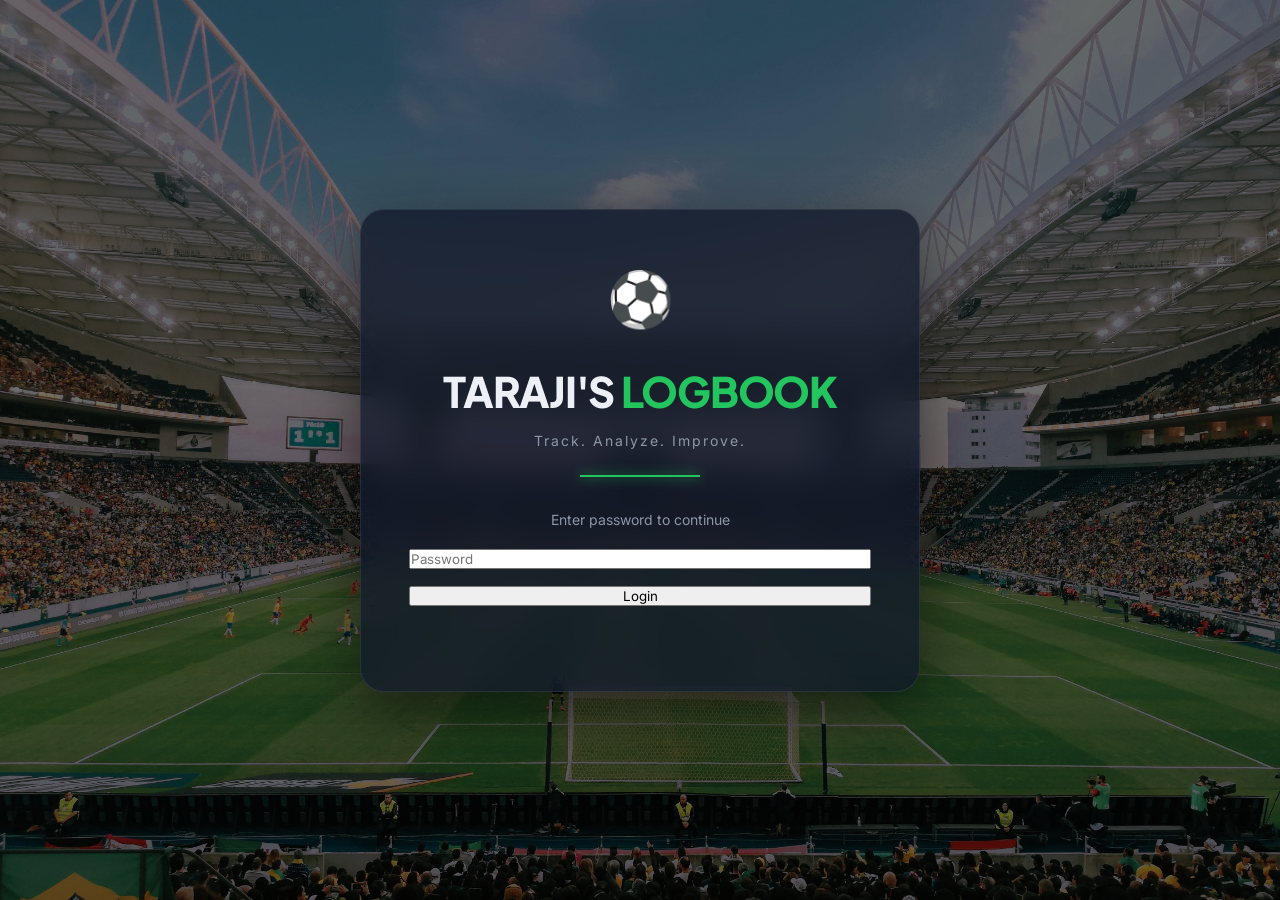
<file: login.html>
<!DOCTYPE html>
<html lang="pt">

<head>

    <meta charset="UTF-8">

    <meta
        name="viewport"
        content="width=device-width, initial-scale=1.0"
    >

    <title>
        TARAJI'S Logbook
    </title>

    <link rel="stylesheet" href="css/style.css">
    <link rel="stylesheet" href="css/layout.css">
    <link rel="stylesheet" href="css/components.css">

</head>

<body class="login-page">

    <div class="login-overlay">

        <div class="login-card">

            <div class="login-logo">
                ⚽
            </div>

            <h1 class="login-title">

                TARAJI'S

                <span>
                    LOGBOOK
                </span>

            </h1>

            <p class="login-tagline">

                Track. Analyze. Improve.

            </p>

            <div class="login-divider">

            </div>

            <p class="login-subtitle">

                Enter password to continue

            </p>

            <input
                id="passwordInput"
                type="password"
                placeholder="Password"
                autocomplete="off"
            >

            <button
                class="login-btn"
                onclick="login()"
            >

                Login

            </button>

            <div
                id="loginError"
                class="login-error"
            >

            </div>

        </div>

    </div>

    <script src="js/auth.js"></script>

    <script>

        document
            .getElementById(
                'passwordInput'
            )
            .addEventListener(
                'keydown',
                event => {

                    if (
                        event.key ===
                        'Enter'
                    ) {

                        login();

                    }

                }
            );

    </script>

<script>

    if (
        localStorage.getItem(
            'authenticated'
        ) &&
        localStorage.getItem(
            'authVersion'
        ) === 'v1'
    ) {

        window.location.href =
            'index.html';

    }

</script>
    
</body>

</html>
</file>
<file: css/style.css>
/* =========================
   GOOGLE FONT
========================= */

@import url('https://fonts.googleapis.com/css2?family=Inter:wght@400;500;600;700&family=Plus+Jakarta+Sans:wght@400;500;600;700;800&display=swap');


/* =========================
   CSS VARIABLES
========================= */

:root {

    /* Colors */
    --bg: #0f1318;
    --panel: #171c22;
    --panel-alt: #1d232b;

    --border: #2a313a;

    --text: #edf1f7;
    --text-muted: #8d98a7;

    --success: #22c55e;
    --danger: #ef4444;
    --warning: #f59e0b;
    --accent: #3b82f6;
    --chart-grid: #2a313a;
    --chart-text: #8d98a7;
    --chart-neutral: #94a3b8;

    /* Sidebar */
    --sidebar-width: 260px;
    --sidebar-collapsed-width: 72px;

    /* Radius */
    --radius-sm: 8px;
    --radius-md: 12px;
    --radius-lg: 16px;

    /* Spacing */
    --space-xs: 4px;
    --space-sm: 8px;
    --space-md: 16px;
    --space-lg: 24px;
    --space-xl: 32px;

    /* Typography */
    --font-family: 'Inter', sans-serif;
    --font-heading: 'Plus Jakarta Sans', sans-serif;

}


/* =========================
   RESET
========================= */

* {
    margin: 0;
    padding: 0;
    box-sizing: border-box;
}


/* =========================
   BASE
========================= */

html {
    font-size: 16px;
}

body {
    background: var(--bg);
    color: var(--text);
    font-family: var(--font-family);
    min-height: 100vh;
    line-height: 1.5;
    font-variant-numeric: tabular-nums;
}


/* =========================
   TYPOGRAPHY
========================= */

h1 {
    font-family: var(--font-heading);
    font-size: 28px;
    font-weight: 700;
    letter-spacing: -0.03em;
}

h2 {
    font-family: var(--font-heading);
    font-size: 22px;
    font-weight: 700;
    letter-spacing: -0.02em;
}

h3 {
    font-family: var(--font-heading);
    font-size: 17px;
    font-weight: 600;
}

p {
    font-size: 14px;
    font-weight: 400;
}

small {
    font-size: 12px;
    font-weight: 400;
    color: var(--text-muted);
}


/* =========================
   LINKS
========================= */

a {
    color: inherit;
    text-decoration: none;
}


/* =========================
   LISTS
========================= */

ul,
ol {
    list-style: none;
}


/* =========================
   INPUTS
========================= */

input,
select,
button,
textarea {
    font-family: inherit;
}


/* =========================
   SCROLLBAR
========================= */

::-webkit-scrollbar {
    width: 10px;
    height: 10px;
}

::-webkit-scrollbar-track {
    background: var(--bg);
}

::-webkit-scrollbar-thumb {
    background: var(--panel-alt);
    border-radius: 999px;
}

::-webkit-scrollbar-thumb:hover {
    background: var(--border);
}


/* =========================
   HELPERS
========================= */

.text-success {
    color: var(--success);
}

.text-danger {
    color: var(--danger);
}

.text-warning {
    color: var(--warning);
}

.text-muted {
    color: var(--text-muted);
}
</file>
<file: css/layout.css>
/* =========================
   APP LAYOUT
========================= */

.app-layout {
    display: flex;
    min-height: 100vh;
}


/* =========================
   SIDEBAR
========================= */

.sidebar {
    width: var(--sidebar-width);
    background: var(--panel);
    border-right: 1px solid var(--border);

    position: fixed;
    top: 0;
    left: 0;
    bottom: 0;

    transition: width 0.25s ease;

    z-index: 1000;

    overflow: hidden;
}

.sidebar.collapsed {
    width: var(--sidebar-collapsed-width);
}


/* =========================
   MAIN AREA
========================= */

.main-content {
    flex: 1;

    margin-left: var(--sidebar-width);

    transition: margin-left 0.25s ease;

    min-height: 100vh;
}

.main-content.expanded {
    margin-left: var(--sidebar-collapsed-width);
}


/* =========================
   HEADER
========================= */

.page-header {
    height: 72px;

    display: flex;
    align-items: center;
    justify-content: space-between;

    padding: 0 var(--space-xl);

    border-bottom: 1px solid var(--border);

    background: var(--bg);

    position: sticky;
    top: 0;

    z-index: 100;
}


/* =========================
   PAGE CONTENT
========================= */

.page-content {
    padding: var(--space-xl);
}


/* =========================
   PAGE TITLE
========================= */

.page-title {
    display: flex;
    flex-direction: column;
    gap: 4px;
}

.page-title h1 {
    font-family: var(--font-heading);
    font-size: 32px;
    font-weight: 700;
    letter-spacing: -0.045em;
    line-height: 1.15;
}

.page-title p {
    color: var(--text-muted);
    font-size: 14px;
}


/* =========================
   CONTENT GRID
========================= */

.content-grid {
    display: grid;
    gap: var(--space-lg);
}


/* =========================
   SECTION
========================= */

.section {
    display: flex;
    flex-direction: column;
    gap: var(--space-md);
}


/* =========================
   RESPONSIVE
========================= */



@media (max-width: 768px) {

    .page-header {
        padding: 0 var(--space-md);
    }

    .page-content {
        padding: var(--space-md);
    }

}

/* =========================
   SIDEBAR CONTENT
========================= */

.sidebar-header {
    height: 72px;

    display: flex;
    align-items: center;
    justify-content: space-between;

    padding: 0 18px;

    border-bottom: 1px solid var(--border);
}

.sidebar-logo {
    display: flex;
    align-items: center;
    gap: 10px;
}

.logo-icon {
    font-size: 20px;
}

.logo-text {
    font-size: 15px;
    font-weight: 700;
    letter-spacing: -0.02em;
    white-space: nowrap;
}

.sidebar-toggle {
    background: transparent;
    border: none;

    color: var(--text);

    cursor: pointer;

    font-size: 18px;
}

.sidebar-nav {
    padding: 16px 10px;

    display: flex;
    flex-direction: column;
    gap: 4px;
}

.nav-item {
    display: flex;
    align-items: center;
    gap: 12px;

    height: 44px;

    padding: 0 12px;

    border-radius: var(--radius-sm);

    transition: 0.2s ease;
}

.nav-item:hover {
    background: var(--panel-alt);
}

.nav-icon {
    min-width: 24px;
    text-align: center;
}

.nav-label {
    font-size: 14px;
    font-weight: 500;
    white-space: nowrap;
}

.sidebar.collapsed .logo-text,
.sidebar.collapsed .nav-label {
    display: none;
}

.sidebar.collapsed .sidebar-header {
    justify-content: center;
}



.sidebar.collapsed .nav-item {
    justify-content: center;
}

.nav-item.active {
    background: var(--panel-alt);
    font-weight: 600;
}

.sidebar.collapsed .logo-text,
.sidebar.collapsed .nav-label {
    display: none;
}

.sidebar.collapsed .sidebar-header {

    height: auto;

    padding: 16px 0;

    display: flex;

    flex-direction: column;

    align-items: center;

    justify-content: flex-start;

    gap: 10px;

}

.sidebar.collapsed .sidebar-logo {

    display: flex;

    align-items: center;

    justify-content: center;

}

.sidebar.collapsed .sidebar-toggle {

    display: flex;

    align-items: center;

    justify-content: center;

    width: 32px;

    height: 32px;

}

.sidebar.collapsed .nav-item {

    justify-content: center;

}

.nav-item.active {

    background: var(--panel-alt);

    font-weight: 600;

}
</file>
<file: css/components.css>
/* =========================
   PANELS
========================= */

.panel {
    background: var(--panel);
    border: 1px solid var(--border);
    border-radius: var(--radius-md);
    padding: var(--space-lg);
}


/* =========================
   PANEL HEADER
========================= */

.panel-header {
    display: flex;
    align-items: center;
    justify-content: space-between;

    margin-bottom: var(--space-lg);
}

.panel-title {
    font-family: var(--font-heading);
    font-size: 18px;
    font-weight: 700;
    letter-spacing: -0.025em;
    line-height: 1.3;
}


/* =========================
   KPI GRID
========================= */

.kpi-grid {
    display: grid;
    grid-template-columns: repeat(auto-fit, minmax(220px, 1fr));
    gap: var(--space-lg);
}


/* =========================
   KPI CARD
========================= */

.kpi-card {
    background: var(--panel);
    border: 1px solid var(--border);
    border-radius: var(--radius-md);

    padding: 20px;

    display: flex;
    flex-direction: column;
    gap: 10px;
}

.kpi-label {
    font-family: 'Inter', sans-serif;
    font-size: 11px;
    font-weight: 600;
    color: var(--text-muted);
    text-transform: uppercase;
    letter-spacing: 0.04em;
}

.kpi-value {
    font-family: var(--font-heading);
    font-variant-numeric: tabular-nums;
    font-size: 34px;
    font-weight: 800;
    line-height: 1.05;
    letter-spacing: -0.045em;
}

.kpi-change {
    font-size: 12px;
    font-weight: 600;
}


/* =========================
   CHART CARD
========================= */

.chart-card {
    background: var(--panel);
    border: 1px solid var(--border);
    border-radius: var(--radius-md);

    padding: var(--space-lg);
}

.chart-container {
    position: relative;
    width: 100%;
    height: 350px;
}


/* =========================
   TABLE WRAPPER
========================= */

.table-wrapper {
    background: var(--panel);
    border: 1px solid var(--border);
    border-radius: var(--radius-md);

    overflow-x: auto;
}


/* =========================
   TABLE
========================= */

.table {
    width: 100%;
    border-collapse: collapse;
}

.table thead {
    background: var(--panel-alt);
}

.table th {
    font-family: 'Inter', sans-serif;
    text-align: left;

    padding: 14px 16px;

    font-size: 11px;
    font-weight: 600;

    color: var(--text-muted);

    text-transform: uppercase;
    letter-spacing: 0.08em;
}

.table td {
    font-family: 'Inter', sans-serif;
    font-variant-numeric: tabular-nums;
    padding: 14px 16px;

    border-top: 1px solid var(--border);

    font-size: 14px;
}

.table tbody tr:hover {
    background: rgba(255,255,255,0.02);
}


/* =========================
   BADGES
========================= */

.badge {
    display: inline-flex;
    align-items: center;
    justify-content: center;

    padding: 4px 10px;

    border-radius: 999px;

    font-size: 12px;
    font-weight: 600;
}

.badge-win {
    background: rgba(34,197,94,0.15);
    color: var(--success);
}

.badge-loss {
    background: rgba(239,68,68,0.15);
    color: var(--danger);
}

.badge-void {
    background: rgba(148,163,184,0.15);
    color: #94a3b8;
}

.badge-half-win {
    background: rgba(59,130,246,0.15);
    color: var(--accent);
}

.badge-half-loss {
    background: rgba(245,158,11,0.15);
    color: var(--warning);
}


/* =========================
   BUTTONS
========================= */

.btn {
    border: none;
    cursor: pointer;

    border-radius: var(--radius-sm);

    padding: 10px 16px;

    font-size: 14px;
    font-weight: 600;

    transition: 0.2s ease;
}

.btn-primary {
    background: var(--accent);
    color: white;
}

.btn-primary:hover {
    opacity: 0.9;
}

.btn-secondary {
    background: var(--panel-alt);
    color: var(--text);
    border: 1px solid var(--border);
}


/* =========================
   FILTER BAR
========================= */

.filter-bar {
    display: flex;
    gap: var(--space-md);
    flex-wrap: wrap;
}

.filter-control {
    min-width: 180px;
}

.filter-control select,
.filter-control input {
    width: 100%;

    background: var(--panel-alt);
    color: var(--text);

    border: 1px solid var(--border);
    border-radius: var(--radius-sm);

    padding: 10px 12px;
}


/* =========================
   EMPTY STATE
========================= */

.empty-state {
    padding: 48px 24px;

    text-align: center;

    color: var(--text-muted);
}

.recent-bets-grid {

    display: grid;

    grid-template-columns:
        repeat(
            auto-fit,
            minmax(220px, 1fr)
        );

    gap: 16px;

    margin-top: 16px;

}

.recent-bet-card {

    background: var(--surface);

    border: 1px solid var(--border);

    border-radius: 12px;

    padding: 16px;

    display: flex;

    flex-direction: column;

    gap: 12px;

}

.recent-bet-match {

    font-size: 14px;

    font-weight: 600;

    line-height: 1.4;
}

.recent-bet-market {

    color: var(--text-muted);

    font-size: 13px;
}

.recent-bet-footer {

    display: flex;

    align-items: center;

    justify-content: space-between;

    gap: 12px;
}

.recent-bet-profit {

    font-weight: 700;
}

.result-badge {

    padding: 4px 10px;

    border-radius: 999px;

    font-size: 11px;

    font-weight: 700;

    color: #fff;
}

.result-win {
    background: var(--success);
}

.result-loss {
    background: var(--danger);
}

.result-void {
    background: var(--chart-neutral);
}

.result-half-win {
    background: var(--accent);
}

.result-half-loss {
    background: var(--warning);
}

.recent-bets-section {

    margin-top: 32px;

}

.fi {

    border-radius: 2px;

    vertical-align: middle;

}

.filters-section {

    margin-top: 24px;
   
    margin-bottom: 32px;

}

.table-section {

    margin-top: 40px;

}

.bets-table {

    width: 100%;

    border-collapse: collapse;

}

.bets-table th {

    text-align: left;

    padding: 14px;

    border-bottom: 1px solid var(--border);

   font-size: 13px;


}

.bets-table td {

    padding: 14px;

    border-bottom: 1px solid var(--border);

    vertical-align: middle;

   font-size: 13px;

}

.bets-table tbody tr:hover {

    background:
        rgba(
            255,
            255,
            255,
            0.03
        );

}

.table-subtitle {

    margin-top: 4px;

    font-size: 12px;

    color:
        var(--text-muted);

}

.table-profit {

    font-weight: 700;

}

.profit-positive {

    color:
        var(--success);

}

.profit-negative {

    color:
        var(--danger);

}

.profit-neutral {

    color:
        var(--text-muted);

}

.recent-bet-score {

    font-size: 14px;

    font-weight: 700;

    color: var(--text);

}

.recent-bet-details {

    display: flex;

    align-items: center;

    gap: 10px;

    margin-top: 8px;

}

.bets-table td:nth-child(3) {

    font-weight: 700;

    white-space: nowrap;

}

#paginationContainer {

    display: flex;

    gap: 8px;

    justify-content: center;

    margin-top: 24px;

}

.pagination-btn {

    min-width: 36px;

    height: 36px;

    border: none;

    border-radius: 8px;

    background:
        var(--surface);

    color:
        var(--text);

    cursor: pointer;

}

.pagination-btn.active {

    background:
        var(--accent);

    color:
        white;

}

.sortable {

    cursor: pointer;

    user-select: none;

}

.sortable:hover {

    opacity: 0.8;

}

.filters-grid {

    margin-top: 16px;

}

.panel-description {

    margin-top: 4px;

    color: var(--text-muted);

    font-size: 12px;

    font-style: italic;

}

.markets-charts-grid {

    display: grid;

    grid-template-columns:
        repeat(
            auto-fit,
            minmax(400px, 1fr)
        );

    gap: 24px;

    margin-top: 32px;

    margin-bottom: 40px;

}

#marketsPaginationContainer {

    display: flex;

    justify-content: center;

    gap: 8px;

    margin-top: 24px;

}

.streak-win {

    color: var(--success);

}

.streak-loss {

    color: var(--danger);

}

.streak-neutral {

    color: var(--text-muted);

}

#currentStreakKpi {

    display: flex;

    gap: 6px;

    align-items: center;

}

/* =========================
   LOGIN
========================= */

.login-page {

    min-height: 100vh;

    background:
        url('../assets/login-bg.jpg')
        center center / cover
        no-repeat;

}

.login-overlay {

    min-height: 100vh;

    display: flex;

    align-items: center;

    justify-content: center;

    padding: 24px;

    background:
        rgba(
            0,
            0,
            0,
            0.55
        );

}

.login-card {

    width: 100%;

    max-width: 560px;

    padding: 48px;

    text-align: center;

    background:
        rgba(
            15,
            23,
            42,
            0.75
        );

    backdrop-filter:
        blur(16px);

    border:
        1px solid
        rgba(
            255,
            255,
            255,
            0.08
        );

    border-radius: 24px;

    box-shadow:
        0 20px 60px
        rgba(
            0,
            0,
            0,
            0.5
        );

}

.login-logo {

    font-size: 54px;

    margin-bottom: 20px;

}

.login-title {

    font-size: 42px;

    font-weight: 800;

    margin-bottom: 8px;

}

.login-title span {

    color:
        var(--success);

}

.login-tagline {

    color:
        var(--text-muted);

    letter-spacing: 2px;

    margin-bottom: 24px;

}

.login-divider {

    width: 120px;

    height: 2px;

    margin:
        0 auto 32px;

    background:
        var(--success);

    box-shadow:
        0 0 12px
        var(--success);

}

.login-subtitle {

    margin-bottom: 16px;

    color:
        var(--text-muted);

}

.login-card input {

    width: 100%;

}

.login-btn {

    width: 100%;

    margin-top: 16px;

}

.login-error {

    margin-top: 16px;

    min-height: 20px;

    color:
        var(--danger);

    font-size: 13px;

}

.jsvector-map {

    background:
        transparent;

}

.jvm-tooltip {

    background:
        #1f2937 !important;

    opacity:
        1 !important;

    border:
        1px solid var(--border) !important;

    color:
        var(--text) !important;

    font-size:
        13px;

    padding:
        10px 12px;

    border-radius:
        8px;

    box-shadow:
        0 4px 12px rgba(0,0,0,.35);

}
</file>
